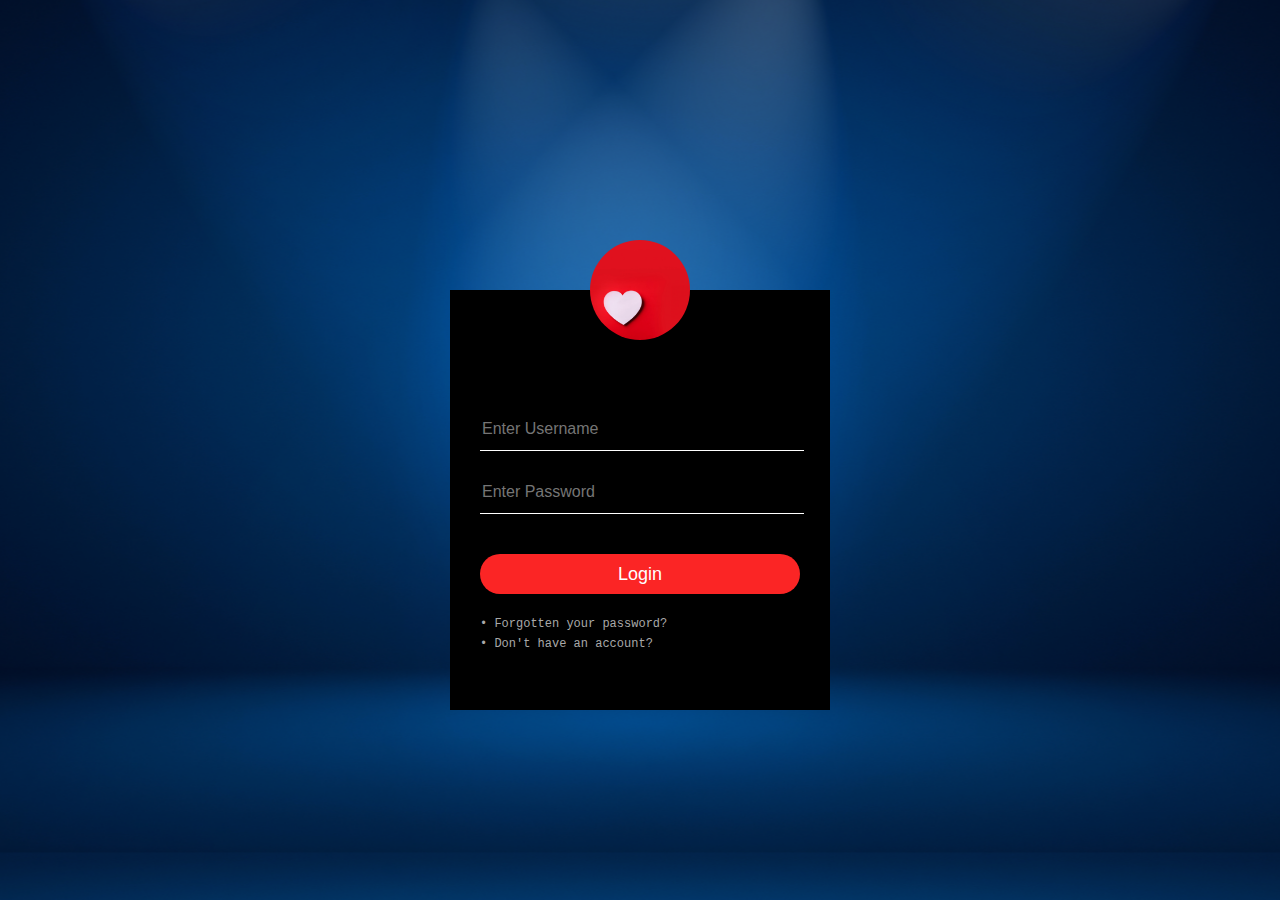
<file: application/login/index.html>
<!DOCTYPE html>
<html lang="en">

<head>
    <meta charset="UTF-8">
    <meta name="viewport" content="width=device-width, initial-scale=1.0">
    <title>Login</title>
    <link rel="stylesheet" type="text/css" href="../css/style.css">
    <link rel="stylesheet" type="text/css" href="../css/style-login.css">

    <script src="../js/login/login.js"></script>
</head>

<body>
    <div class="login">
        <img src="../static/images/logo-heart.png" title="avatar.png" class="avatar">
        <form id="loginForm"> 
            <input type="text" id="inputUsername" placeholder="Enter Username" onblur="getInputUsername()">
            <input type="password" id="inputPassword" placeholder="Enter Password" onblur="getInputPassword()">
            <input type="submit" value="Login" onclick="submitForm()">
            <div class="link">
                <a href="/login/forgotten/#">&bull; Forgotten your password?</a><br>
                <a href="/login/register/#">&bull; Don't have an account?</a>
            </div>
        </form>
    </div>
</body>

</html>
</file>
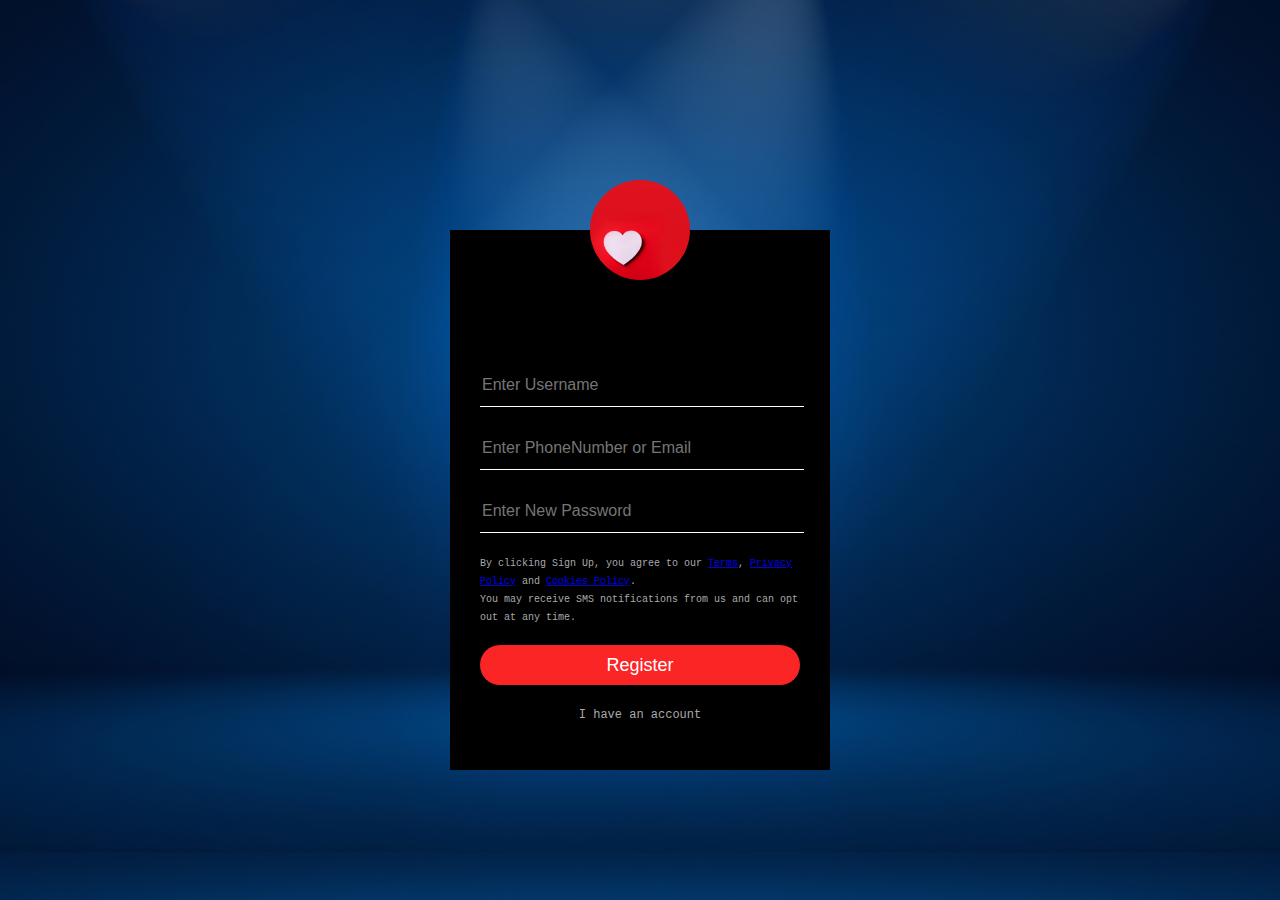
<file: application/login/register/index.html>
<!DOCTYPE html>
<html lang="en">

<head>
    <meta charset="UTF-8">
    <meta name="viewport" content="width=device-width, initial-scale=1.0">
    <title>Login</title>
    <link rel="stylesheet" type="text/css" href="../../css/style.css">
    <link rel="stylesheet" type="text/css" href="../../css/style-register.css">

    <script src="../../js/login/register.js"></script>
</head>

<body>
    <div class="register">
        <img src="../../static/images/logo-heart.png" title="avatar.png" class="avatar">
        <form id="registerForm"> 
            <input type="text" id="inputUsername" placeholder="Enter Username" onblur="getInputUsername()">
            <input type="text" id="inputContact" placeholder="Enter PhoneNumber or Email" onblur="getInputContact()">
            <input type="password" id="inputNewPassword" placeholder="Enter New Password" onblur="getInputNewPassword()">
            <label>
                By clicking Sign Up, you agree to our <a href="#">Terms</a>, <a href="#">Privacy Policy</a> and <a href="#">Cookies Policy</a>.<br>
                You may receive SMS notifications from us and can opt out at any time.<br>
            </label>
            <input type="submit" value="Register" onclick="submitForm()">
            <div class="link">
                <a href="/login/#">I have an account</a>
            </div>
        </form>
    </div>
</body>

</html>
</file>
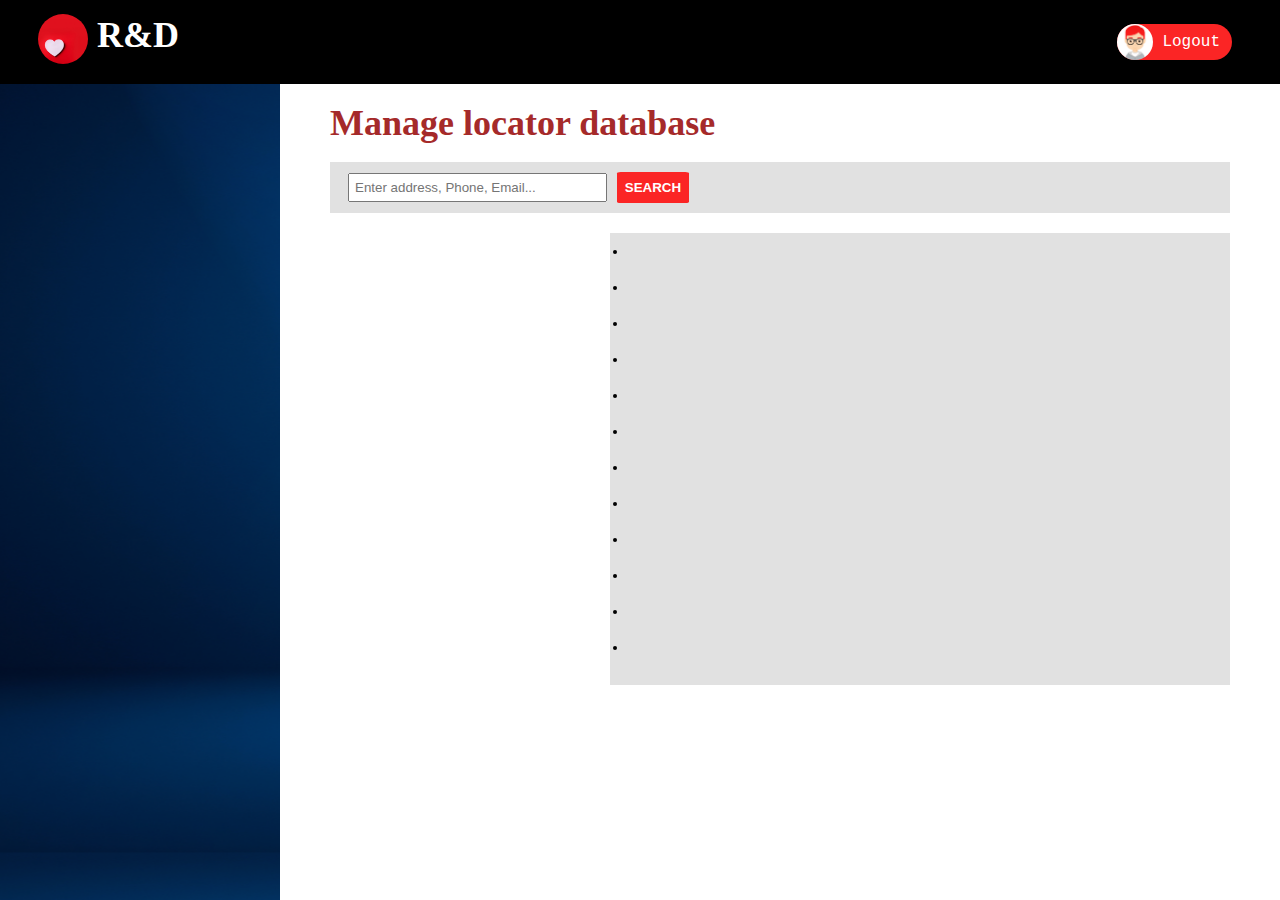
<file: application/portal/locator/index.html>
<!DOCTYPE html>
<html lang="en" manifest="cache.manifest">

<head>
    <meta charset="UTF-8">
    <meta name="viewport" content="width=device-width, initial-scale=1.0">
    <title>LOCATOR MANAGE</title>
    <link rel="stylesheet" type="text/css" href="../../resource/css/style.css">
    <link rel="stylesheet" type="text/css" href="../../resource/css/style-topnav.css">
    <link rel="stylesheet" type="text/css" href="../../resource/css/style-locator.css">
</head>

<body>
    <!--Navigation bar-->
    <div class="topnav">
        <a href="#" class="topnav-home">
            <img src="../../static/images/logo-heart.png" title="logo.png"> R&amp;D</a>
        <a href="/portal/login/logout.html" class="topnav-logout">
            <img src="../../static/images/avatar.png" title="logout-icon.png"> Logout</a>
    </div>
    <!--end of Navigation bar-->

    <div class="content-layout">
        <h1>Manage locator database</h1>
        <div class="nav-search">
            <form id="searchForm">
                <input type="search" id="search-box" placeholder="Enter address, Phone, Email...">
                <input type="submit" id="search-submit" value="SEARCH" onclick="submitForm()">
            </form>
        </div>
        <!-- <div class="table-locator-desc"></div>
        <div class="table-locator-desc"></div> -->
        <div class="table-locator-list">
            <li></li><br>
            <li></li><br>
            <li></li><br>
            <li></li><br>
            <li></li><br>
            <li></li><br>
            <li></li><br>
            <li></li><br>
            <li></li><br>
            <li></li><br>
            <li></li><br>
            <li></li><br>
        </div>
    </div>
</body>

</html>
</file>
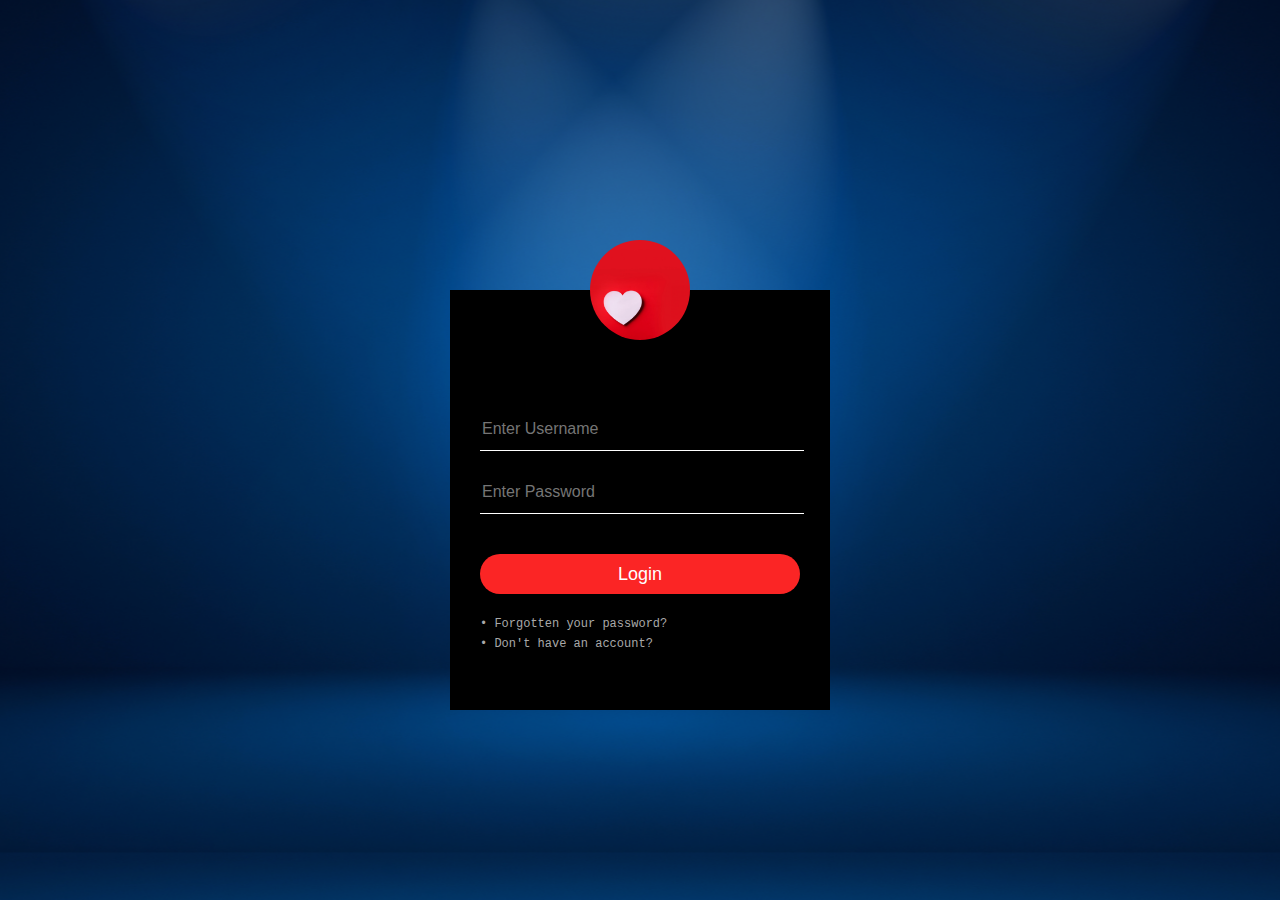
<file: application/portal/login/index.html>
<!DOCTYPE html>
<html lang="en">

<head>
    <meta charset="UTF-8">
    <meta name="viewport" content="width=device-width, initial-scale=1.0">
    <title>Login</title>
    <link rel="stylesheet" type="text/css" href="../../resource/css/style.css">
    <link rel="stylesheet" type="text/css" href="../../resource/css/style-login.css">

    <script src="../../resource/js/login/login.js"></script>
</head>

<body>
    <div class="login">
        <img src="../../static/images/logo-heart.png" title="avatar.png" class="avatar">
        <form id="loginForm"> 
            <input type="text" id="inputUsername" placeholder="Enter Username" onblur="getInputUsername()">
            <input type="password" id="inputPassword" placeholder="Enter Password" onblur="getInputPassword()">
            <input type="submit" value="Login" onclick="submitForm()">
            <div class="link">
                <a href="/portal/login/forgotten/#">&bull; Forgotten your password?</a><br>
                <a href="/portal/login/register/#">&bull; Don't have an account?</a>
            </div>
        </form>
    </div>
</body>

</html>
</file>
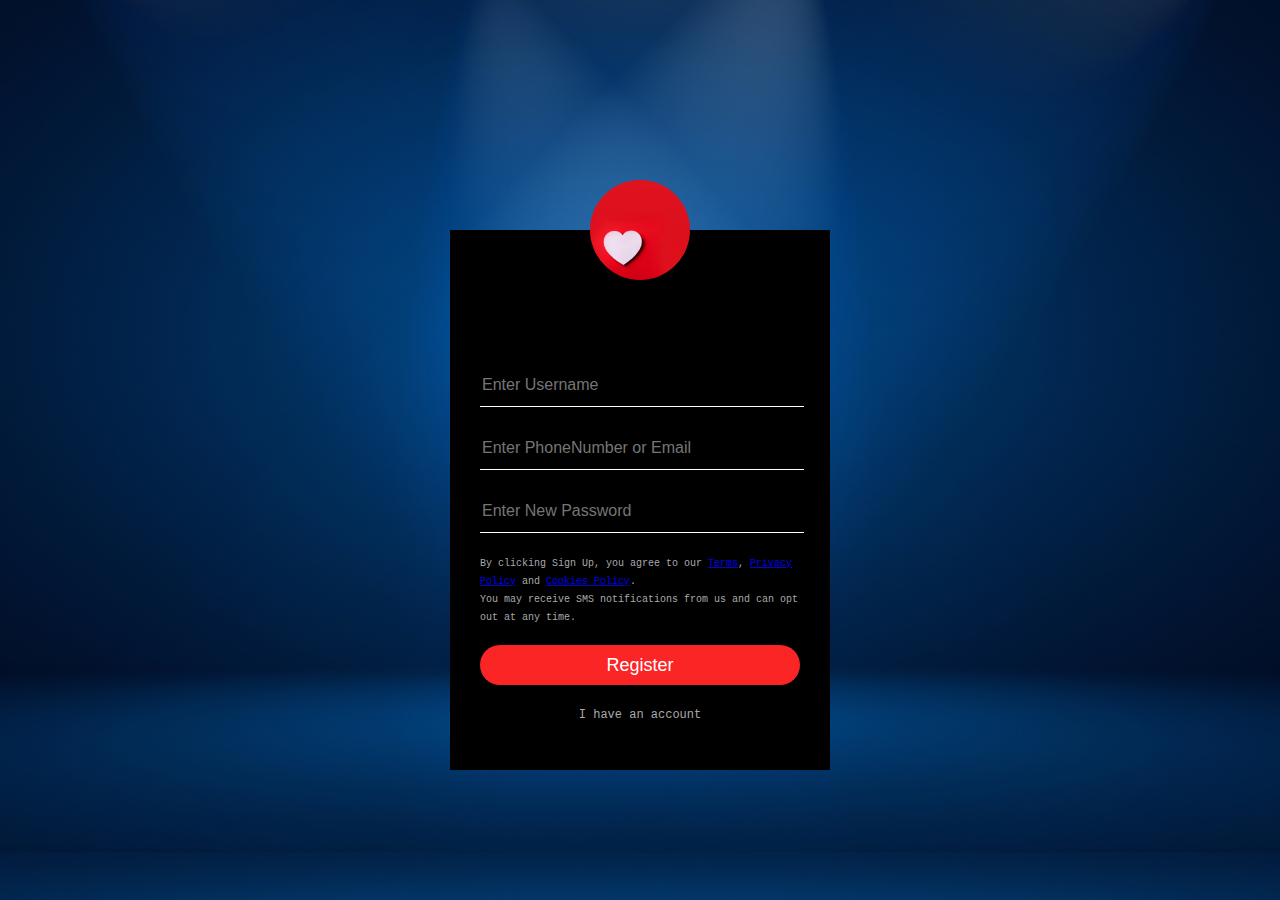
<file: application/portal/login/register/index.html>
<!DOCTYPE html>
<html lang="en">

<head>
    <meta charset="UTF-8">
    <meta name="viewport" content="width=device-width, initial-scale=1.0">
    <title>Login</title>
    <link rel="stylesheet" type="text/css" href="../../../resource/css/style.css">
    <link rel="stylesheet" type="text/css" href="../../../resource/css/style-register.css">

    <script src="../../../resource/js/login/register.js"></script>
</head>

<body>
    <div class="register">
        <img src="../../../static/images/logo-heart.png" title="avatar.png" class="avatar">
        <form id="registerForm"> 
            <input type="text" id="inputUsername" placeholder="Enter Username" onblur="getInputUsername()">
            <input type="text" id="inputContact" placeholder="Enter PhoneNumber or Email" onblur="getInputContact()">
            <input type="password" id="inputNewPassword" placeholder="Enter New Password" onblur="getInputNewPassword()">
            <label>
                By clicking Sign Up, you agree to our <a href="#">Terms</a>, <a href="#">Privacy Policy</a> and <a href="#">Cookies Policy</a>.<br>
                You may receive SMS notifications from us and can opt out at any time.<br>
            </label>
            <input type="submit" value="Register" onclick="submitForm()">
            <div class="link">
                <a href="/portal/login/#">I have an account</a>
            </div>
        </form>
    </div>
</body>

</html>
</file>
<file: application/css/style.css>
body {
    margin: 0;
    padding: 0;
    background: url(../static/images/background.png);
    background-size: auto;
    background-position: top;
    font-family: 'Courier New', Courier, sans-serif;
}
</file>
<file: application/css/style-login.css>
.avatar {
    width: 100px;
    height: 100px;
    border-radius: 50%;
    position: absolute;
    top: -50px;
    left: calc(50% - 50px);
}

.login {
    width: 380px;
    height: 420px;
    margin-top: 50px;
    background: #000;
    color: #fff;
    top: 50%;
    left: 50%;
    position: absolute;
    transform: translate(-50%, -50%);
    box-sizing: border-box;
    padding: 70px 30px;
}

.login form { 
    margin-top: 15%;
}

.login input {
    width: 100%;
    margin-bottom: 20px;
}

.login input[type="text"], input[type="password"] {
    border: none;
    border-bottom: 1px solid #fff;
    background: transparent;
    outline: none;
    height: 40px;
    color: #fff;
    font-size: 16px;
}

.login input[type="submit"] {
    border: none;
    outline: none;
    height: 40px;
    background: #fb2525;
    color: #fff;
    font-size: 18px;
    border-radius: 20px;
    margin-top: 20px;
}

.login input[type="submit"]:hover {
    cursor: pointer;
    background: #ffc107;
    color: #000;
}

.link {
    width: 100%; 
    margin-bottom: 20px;
}

.link a {
    text-decoration: none;
    font-size: 12px;
    line-height: 20px;
    color: darkgrey;

}

.link a:hover {
    color: #ffc107;
}
</file>
<file: application/css/style-register.css>
.avatar {
    width: 100px;
    height: 100px;
    border-radius: 50%;
    position: absolute;
    top: -50px;
    left: calc(50% - 50px);
}

.register {
    width: 380px;
    height: 540px;
    margin-top: 50px;
    background: #000;
    color: #fff;
    top: 50%;
    left: 50%;
    position: absolute;
    transform: translate(-50%, -50%);
    box-sizing: border-box;
    padding: 70px 30px;
}

.register form {
    margin-top: 20%;
}

.register input {
    width: 100%;
    margin-bottom: 20px;
}

.register input[type="text"], input[type="password"] {
    border: none;
    border-bottom: 1px solid #fff;
    background: transparent;
    outline: none;
    height: 40px;
    color: #fff;
    font-size: 16px;
}

.register input[type="submit"] {
    border: none;
    outline: none;
    height: 40px;
    background: #fb2525;
    color: #fff;
    font-size: 18px;
    border-radius: 20px;
    margin-top: 20px;
}

.register input[type="submit"]:hover {
    cursor: pointer;
    background: #ffc107;
    color: #000;
}

.register label {
    text-decoration: none;
    font-size: 10px;
    line-height: 15px;
    text-align: justify;
    color: darkgrey;
}

.link {
    width: 320px;
    height: auto;
    text-align: center;
    margin-bottom: 20px;
}

.link a {
    text-decoration: none; 
    font-size: 12px;
    line-height: 15px; 
    color: darkgrey;
}

.link a:hover {
    color: #ffc107;
}
</file>
<file: application/resource/css/style.css>
body { 
    margin: 0;
    padding: 0;
    background: url(../../static/images/background.png);
    background-size: auto;
    background-position: top;
    min-width: max-content;
    min-height: max-content;
    overflow: auto;
    font-family: 'Courier New', Courier, sans-serif;
}
</file>
<file: application/resource/css/style-topnav.css>
.topnav {
    width: 100%;
    height: fit-content;
    min-width: max-content; 
    min-height: max-content;
    margin: 0;
    padding: 12px 36px;
    background: #000;
    color: #fff;
    box-sizing: border-box;
    position: absolute;
}

.topnav-home {
    width: auto;
    height: 50px;
    margin: calc(42px - 28px - 12px);
    padding: 0px;
    border-radius: 50%;
    float: left;
    background: none;
    color: #fff;

    text-decoration: none;
    font-family: 'Comic Sans MS';
    font-size: 36px;
    font-weight: bold;
}

.topnav-home img {
    width: 50px;
    height: 50px;
    border-radius: 50%;
    vertical-align: middle;
}

.topnav-logout {
    width: auto;
    height: 36px;
    margin: calc(42px - 18px - 12px);
    padding-right: 12px;
    border-radius: 20px;
    float: right;
    background: #fb2525;
    color: #fff;

    text-decoration: none;
    font-size: 16px;
}

.topnav-logout:hover {
    cursor: pointer;
    background: #ffc107;
    color: #000;
}

.topnav-logout img {
    width: 36px;
    height: 36px;
    border-radius: 50%;
    vertical-align: middle;
}


/* Add responsiveness - will automatically display the navbar vertically instead of horizontally on screens less than 500 pixels */
/* @media screen and (max-width: 500px) {
    .topnav-home {
        float: none;
        display: block;
    }
    .topnav-logout {
        float: none;
        display: block;
    }
} */
</file>
<file: application/resource/css/style-locator.css>
h1 {
    margin: 0;
    padding: 18px 0px;
    text-decoration: none;
    text-align: left;
    font-family: 'Comic Sans MS';
    font-size: 36px;
    font-weight: bold;
    color: brown;
}

.content-layout {
    width: calc(100% - 280px - 100px);
    height: calc(100% - 72px - 12px);
    margin: 0;
    padding: 0px 50px;
    background-color: #fff;
    top: calc(72px + 12px);
    left: 280px;
    position: absolute;
}

.nav-search {
    padding: 10px 18px;
    background: #e1e1e1;
}

.nav-search input {
    margin: 0;
    padding: 0;
}

.nav-search input[type="search"] { 
    width: 30%;
    padding: 5px;
}

.nav-search input[type="submit"] { 
    border: none;
    outline: none;
    /* height: 30px; */
    padding: 8px;
    background: #fb2525;
    color: #fff;  
    font-weight: bold;
    border-radius: 5%;
}


/* 
.table-locator-desc {
    width: 280px;
    height: fit-content;
    margin-top: 10px;
    padding: 10px 18px;
    background: #e1e1e1;
} */

.table-locator-list {
    width: calc(100% - 280px - 100px - 36px);
    height: fit-content;
    margin-top: 20px;
    padding: 10px 18px;
    background: #e1e1e1;
    left: calc(280px + 50px);
    position: absolute;
}
</file>
<file: application/resource/css/style-login.css>
.avatar {
    width: 100px;
    height: 100px;
    border-radius: 50%;
    position: absolute;
    top: -50px;
    left: calc(50% - 50px);
}

.login {
    width: 380px;
    height: 420px;
    min-width: 380px;
    min-height: 420px;
    margin-top: 50px;
    background: #000;
    color: #fff;
    top: 50%;
    left: 50%;
    position: absolute;
    transform: translate(-50%, -50%);
    box-sizing: border-box;
    padding: 70px 30px;
}

.login form {
    margin-top: 15%;
}

.login input {
    width: 100%;
    margin-bottom: 20px;
}

.login input[type="text"],
input[type="password"] {
    border: none;
    border-bottom: 1px solid #fff;
    background: transparent;
    outline: none;
    height: 40px;
    color: #fff;
    font-size: 16px;
}

.login input[type="submit"] {
    border: none;
    outline: none;
    height: 40px;
    background: #fb2525;
    color: #fff;
    font-size: 18px;
    border-radius: 20px;
    margin-top: 20px;
}

.login input[type="submit"]:hover {
    cursor: pointer;
    background: #ffc107;
    color: #000;
}

.link {
    width: 100%;
    margin-bottom: 20px;
}

.link a {
    text-decoration: none;
    font-size: 12px;
    line-height: 20px;
    color: darkgrey;

}

.link a:hover {
    color: #ffc107;
}
</file>
<file: application/resource/css/style-register.css>
.avatar {
    width: 100px;
    height: 100px;
    border-radius: 50%;
    position: absolute;
    top: -50px;
    left: calc(50% - 50px);
}

.register {
    width: 380px;
    height: 540px;
    min-width: 380px;
    min-height: 540px;
    margin-top: 50px;
    background: #000;
    color: #fff;
    top: 50%;
    left: 50%;
    position: absolute;
    transform: translate(-50%, -50%);
    box-sizing: border-box;
    padding: 70px 30px;
}

.register form {
    margin-top: 20%;
}

.register input {
    width: 100%;
    margin-bottom: 20px;
}

.register input[type="text"], input[type="password"] {
    border: none;
    border-bottom: 1px solid #fff;
    background: transparent;
    outline: none;
    height: 40px;
    color: #fff;
    font-size: 16px;
}

.register input[type="submit"] {
    border: none;
    outline: none;
    height: 40px;
    background: #fb2525;
    color: #fff;
    font-size: 18px;
    border-radius: 20px;
    margin-top: 20px;
}

.register input[type="submit"]:hover {
    cursor: pointer;
    background: #ffc107;
    color: #000;
}

.register label {
    text-decoration: none;
    font-size: 10px;
    line-height: 15px;
    text-align: justify;
    color: darkgrey;
}

.link {
    width: 320px;
    height: auto;
    text-align: center;
    margin-bottom: 20px;
}

.link a {
    text-decoration: none; 
    font-size: 12px;
    line-height: 15px; 
    color: darkgrey;
}

.link a:hover {
    color: #ffc107;
}
</file>
